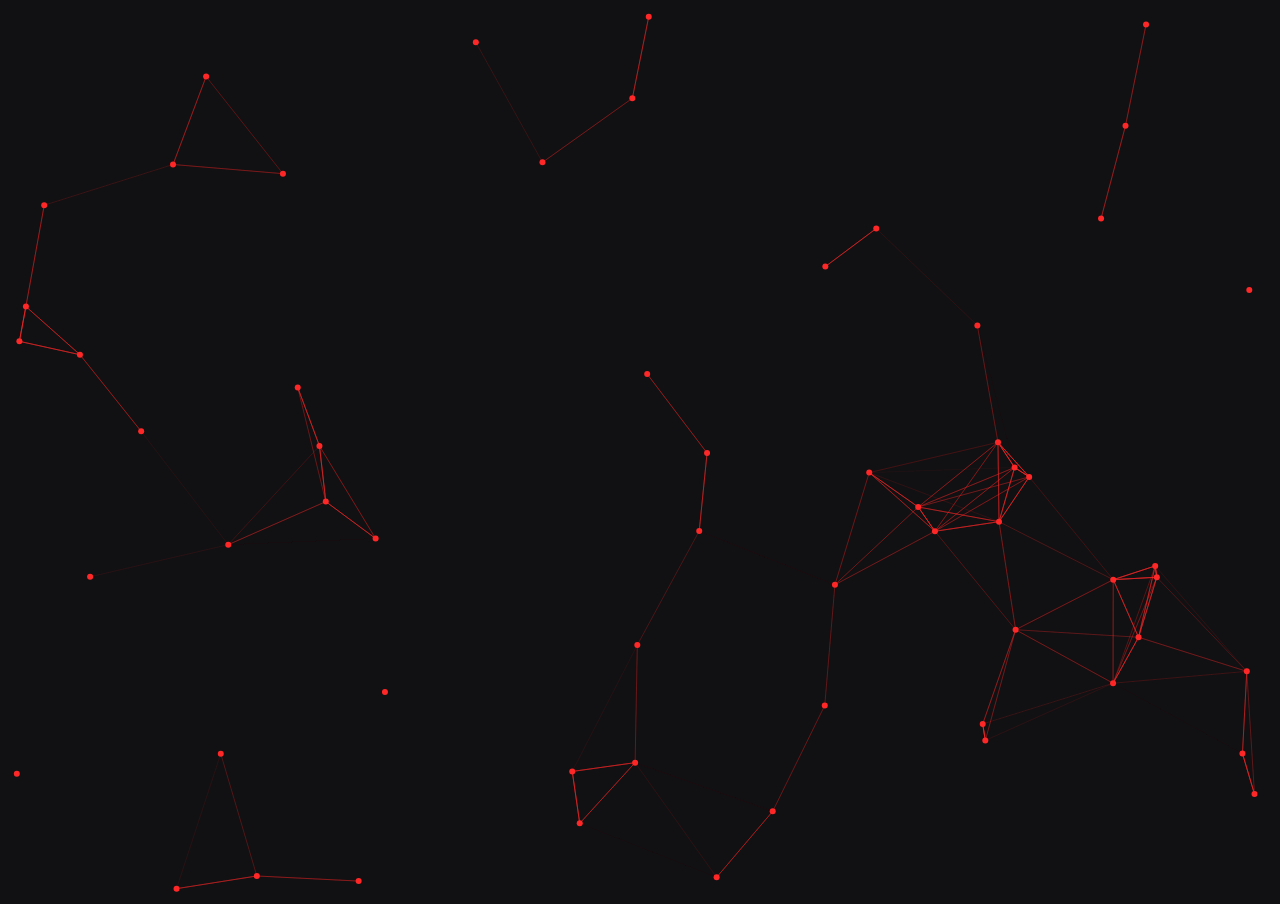
<file: particlesBg/particles.html>
<!DOCTYPE html>
<html lang="en">
<head>
    <meta charset="UTF-8">
    <title>Title</title>
    <link rel="stylesheet" href="particles.css">
</head>
<body>
<canvas id="canvas"></canvas>

<script src="particles.js"></script>
</body>
</html>
</file>
<file: particlesBg/particles.css>
body{
    margin: 0;
    overflow: hidden;
    background: rgb(17 , 17 , 19);
}
</file>
